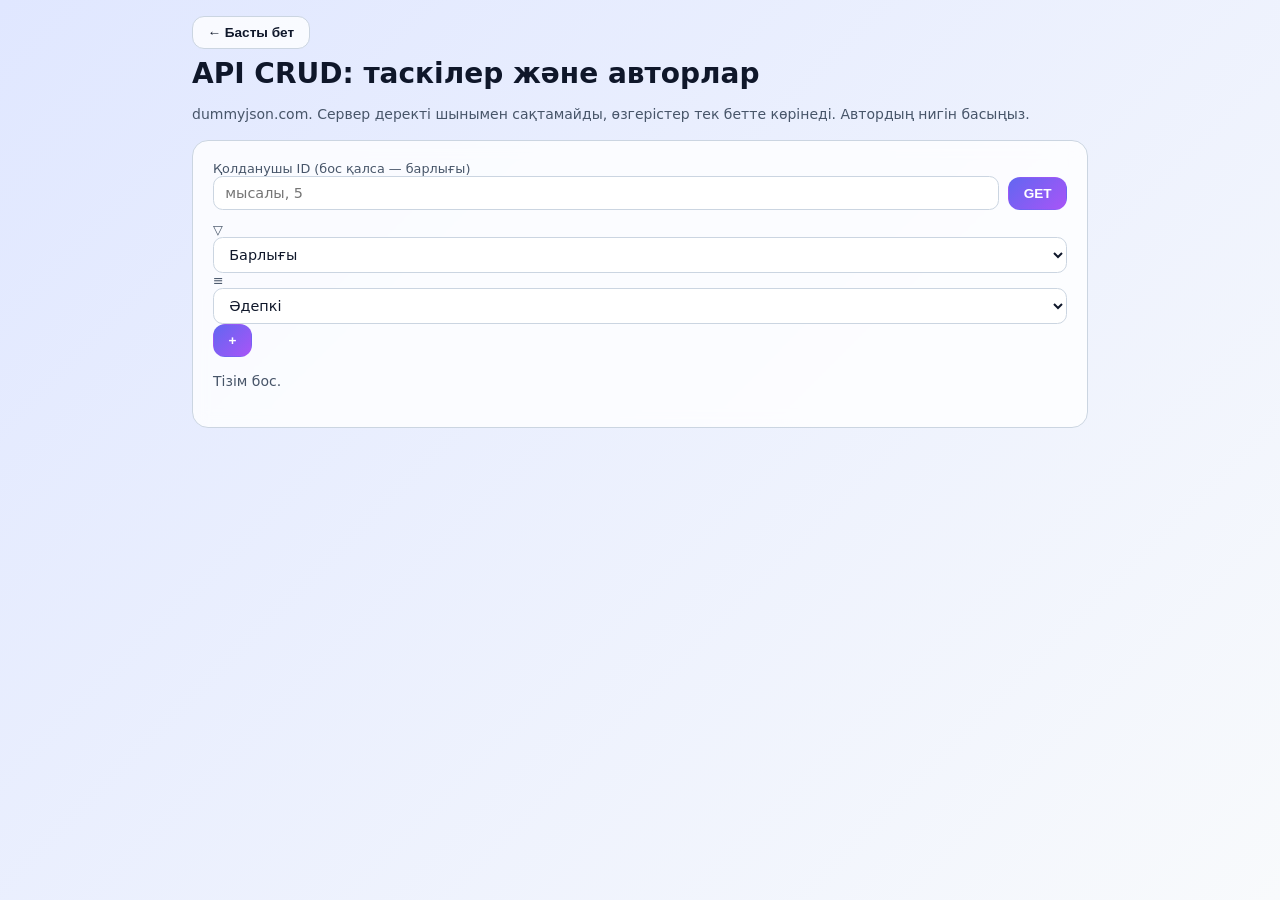
<file: api.html>
<!DOCTYPE html>
<html lang="kk">
<head>
<meta charset="UTF-8">
<meta name="viewport" content="width=device-width, initial-scale=1.0">
<title>API CRUD — таскілер және авторлар</title>
<link rel="stylesheet" href="api.css">
</head>
<body>
<div class="wrap wide">
  <a class="back" href="index.html">&larr; Басты бет</a>
  <h1>API CRUD: таскілер және авторлар</h1>
  <p class="mut">dummyjson.com. Сервер деректі шынымен сақтамайды, өзгерістер тек бетте көрінеді. Автордың нигін басыңыз.</p>

  <div class="card">
    <form class="row" id="uform">
      <div><label for="uid">Қолданушы ID (бос қалса — барлығы)</label><input id="uid" type="number" min="1" max="208" placeholder="мысалы, 5"></div>
      <button class="btn p" type="submit">GET</button>
    </form>

    <!-- Басты беттегі фильтр, сортировка және жаңа таск батырмасы -->
    <div class="tbar" style="margin-top:.8rem">
      <label class="tool" title="Фильтр"><span aria-hidden="true">▽</span>
        <select id="lflt" aria-label="Фильтр">
          <option value="all">Барлығы</option>
          <option value="todo">Орындалмаған</option>
          <option value="done">Орындалған</option>
        </select>
      </label>
      <label class="tool" title="Сортировка"><span aria-hidden="true">≡</span>
        <select id="lsrt" aria-label="Сортировка">
          <option value="default">Әдепкі</option>
          <option value="az">А → Я</option>
          <option value="za">Я → А</option>
          <option value="status">Орындалмағаны алдымен</option>
        </select>
      </label>
      <button class="btn p round" id="ladd" type="button" aria-label="Жаңа таск қосу" title="Жаңа таск">+</button>
    </div>

    <div class="mut tcount" id="lcount"></div>
    <div id="list" aria-live="polite"></div>
  </div>
</div>

<!-- Автор модальды терезесі: екіге бөлінген (сол жақ — автор, оң жақ — таскілері) -->
<dialog id="umodal">
  <div class="split">
    <section class="pane author">
      <img id="mimg" class="avatar big" alt="" hidden>
      <h2 id="mnick"></h2>
      <p class="mut" id="mname"></p>
      <dl id="mdl" class="idl"></dl>
    </section>

    <section class="pane tasks">
      <div class="tbar">
        <label class="tool" title="Фильтр"><span aria-hidden="true">▽</span>
          <select id="flt" aria-label="Фильтр">
            <option value="all">Барлығы</option>
            <option value="todo">Орындалмаған</option>
            <option value="done">Орындалған</option>
          </select>
        </label>
        <label class="tool" title="Сортировка"><span aria-hidden="true">≡</span>
          <select id="srt" aria-label="Сортировка">
            <option value="default">Әдепкі</option>
            <option value="az">А → Я</option>
            <option value="za">Я → А</option>
            <option value="status">Орындалмағаны алдымен</option>
          </select>
        </label>
        <button class="btn p round" id="tadd" type="button" aria-label="Жаңа таск қосу" title="Жаңа таск">+</button>
        <button class="btn round" id="mclose" type="button" aria-label="Жабу" title="Жабу">✕</button>
      </div>
      <div class="mut tcount" id="mcount"></div>
      <div id="mlist" aria-live="polite"></div>
    </section>
  </div>
</dialog>

<!-- Таск қосу / өзгерту -->
<dialog id="tmodal">
  <form method="dialog" id="tform">
    <h2 id="ttitle">Жаңа таск</h2>
    <div class="mfields">
      <div><label for="ttext">Таск мәтіні</label><input id="ttext" required maxlength="200"></div>
    </div>
    <div class="row" style="margin-top:1rem;justify-content:flex-end">
      <div class="uidbox"><label for="tuid">Қолданушы ID</label><input id="tuid" type="number" min="1" max="208" required></div>
      <button class="btn" id="tcancel" type="button">Бас тарту</button>
      <button class="btn p" type="submit">Сақтау</button>
    </div>
  </form>
</dialog>

<script src="api.js"></script>
</body>
</html>
</file>
<file: api.css>
:root{--bg1:#e0e7ff;--bg2:#f8fafc;--fg:#0f172a;--mut:#475569;--card:rgba(255,255,255,.8);--bd:#cbd5e1;--in:#fff;--acc:#6366f1;color-scheme:light}
html.dark{--bg1:#0f172a;--bg2:#1e1b4b;--fg:#f8fafc;--mut:#94a3b8;--card:rgba(30,41,59,.65);--bd:#334155;--in:#020617;color-scheme:dark}
*{box-sizing:border-box}
body{margin:0;font-family:Inter,system-ui,sans-serif;color:var(--fg);background:linear-gradient(135deg,var(--bg1),var(--bg2));min-height:100vh;padding:1rem}
.wrap{max-width:56rem;margin:0 auto}
.top{display:flex;flex-wrap:wrap;gap:.75rem;justify-content:space-between;align-items:center;margin-bottom:1rem}
h1{font-size:1.75rem;margin:.5rem 0 .25rem}h2{font-size:1.25rem;margin:0 0 .5rem}h3{font-size:1rem;margin:1rem 0 .4rem}
p,li{line-height:1.55}.mut{color:var(--mut);font-size:.875rem}
a.back,.btn{display:inline-block;border:1px solid var(--bd);background:var(--card);color:var(--fg);padding:.5rem .9rem;border-radius:.75rem;font:600 .85rem Inter,sans-serif;cursor:pointer;text-decoration:none}
.btn:hover,a.back:hover{border-color:var(--acc)}.btn:focus-visible,input:focus-visible,select:focus-visible,a:focus-visible{outline:2px solid var(--acc);outline-offset:2px}
.btn.p{background:linear-gradient(135deg,#6366f1,#a855f7);color:#fff;border-color:transparent}
.btn.d{color:#e11d48}
nav{display:flex;flex-wrap:wrap;gap:.5rem;margin-bottom:1rem}
nav .btn[aria-selected=true]{background:linear-gradient(135deg,#6366f1,#a855f7);color:#fff;border-color:transparent}
.card{background:var(--card);border:1px solid var(--bd);border-radius:1rem;padding:1.25rem;margin-bottom:1rem;backdrop-filter:blur(8px)}
.panel{display:none}.panel.on{display:block}
table{width:100%;border-collapse:collapse;font-size:.85rem}th,td{border-bottom:1px solid var(--bd);padding:.45rem .5rem;text-align:left;vertical-align:top}
.scroll{overflow-x:auto}
input,select{background:var(--in);color:var(--fg);border:1px solid var(--bd);border-radius:.6rem;padding:.5rem .7rem;font:inherit;font-size:.9rem;width:100%}
label{font-size:.8rem;color:var(--mut);display:block}
.row{display:flex;flex-wrap:wrap;gap:.6rem;align-items:flex-end}.row>*{flex:1 1 9rem}.row>.btn{flex:0 0 auto}
.item{display:flex;flex-wrap:wrap;gap:.5rem;justify-content:space-between;align-items:center;border:1px solid var(--bd);border-radius:.75rem;padding:.6rem .8rem;margin-top:.5rem;background:var(--in)}
.item b{display:block}.acts{display:flex;gap:.4rem}.acts .btn{padding:.3rem .6rem}
.badge{display:inline-block;min-width:2.6rem;text-align:center;border-radius:.5rem;padding:.1rem .45rem;font-weight:700;font-size:.8rem;color:#fff;background:#64748b}
.s2{background:#059669}.s3{background:#2563eb}.s4{background:#d97706}.s5{background:#dc2626}.s1{background:#7c3aed}
pre{background:var(--in);border:1px solid var(--bd);border-radius:.75rem;padding:.8rem;max-height:18rem;overflow:auto;font-size:.78rem;white-space:pre-wrap;word-break:break-word;margin:.5rem 0 0}
.grid{display:grid;grid-template-columns:repeat(auto-fill,minmax(8.5rem,1fr));gap:.5rem}
.q{border:1px solid var(--bd);border-radius:.75rem;padding:.8rem;margin-top:.7rem;background:var(--in)}
.q .opt{display:block;width:100%;text-align:left;margin-top:.4rem}
.q .opt.ok{border-color:#059669;background:rgba(5,150,105,.18)}.opt.bad{border-color:#e11d48;background:rgba(225,29,72,.15)}
.note{border-left:4px solid #d97706;padding:.4rem .8rem;background:var(--in);border-radius:.4rem;font-size:.85rem}
@media (prefers-reduced-motion:no-preference){.panel.on{animation:f .3s}@keyframes f{from{opacity:0}to{opacity:1}}}

/* Өнім суреті */
.item{gap:.8rem;flex-wrap:nowrap}
.item .info{flex:1 1 auto;min-width:0}
.thumb{width:4rem;height:4rem;border-radius:.6rem;object-fit:cover;background:var(--bd);flex:0 0 auto}
.thumb.ph{display:flex;align-items:center;justify-content:center;font-size:.65rem;color:var(--mut);text-align:center}
@media (max-width:30rem){.item{flex-wrap:wrap}}

/* Модальды терезе */
dialog{border:1px solid var(--bd);border-radius:1rem;background:var(--bg2);color:var(--fg);padding:1.25rem;width:min(26rem,92vw)}
dialog::backdrop{background:rgba(15,23,42,.55)}
.mfields{display:grid;gap:.7rem}

/* Өнім туралы ақпарат */
.ibig{width:100%;max-height:12rem;object-fit:contain;background:var(--in);border-radius:.75rem}
.idl{display:grid;grid-template-columns:auto 1fr;gap:.35rem 1rem;margin:.8rem 0}
.idl dt{color:var(--mut);font-size:.85rem}.idl dd{margin:0;font-weight:600}

/* Сурет жүктеу өрісі */
input[type=file]{padding:.4rem .5rem;cursor:pointer}

/* GET терезесі: кеңірек, көп мәлімет сыятындай айналдырылады */
#info{width:min(40rem,94vw);max-height:90vh;overflow-y:auto}
#info .ibig{max-height:16rem}
.igal{display:flex;gap:.4rem;overflow-x:auto;margin-top:.5rem}
.gthumb{width:3.5rem;height:3.5rem;object-fit:contain;background:var(--in);border:1px solid var(--bd);border-radius:.5rem;cursor:pointer;flex:0 0 auto}
.gthumb:hover{border-color:var(--acc)}
.rev{border:1px solid var(--bd);background:var(--in);border-radius:.75rem;padding:.55rem .8rem;margin-top:.5rem}
.rev p{margin:.2rem 0 0}
.rev-top{display:flex;flex-wrap:wrap;gap:.2rem .7rem;align-items:center}
.stars{color:#d97706;letter-spacing:.05em}
</file>
